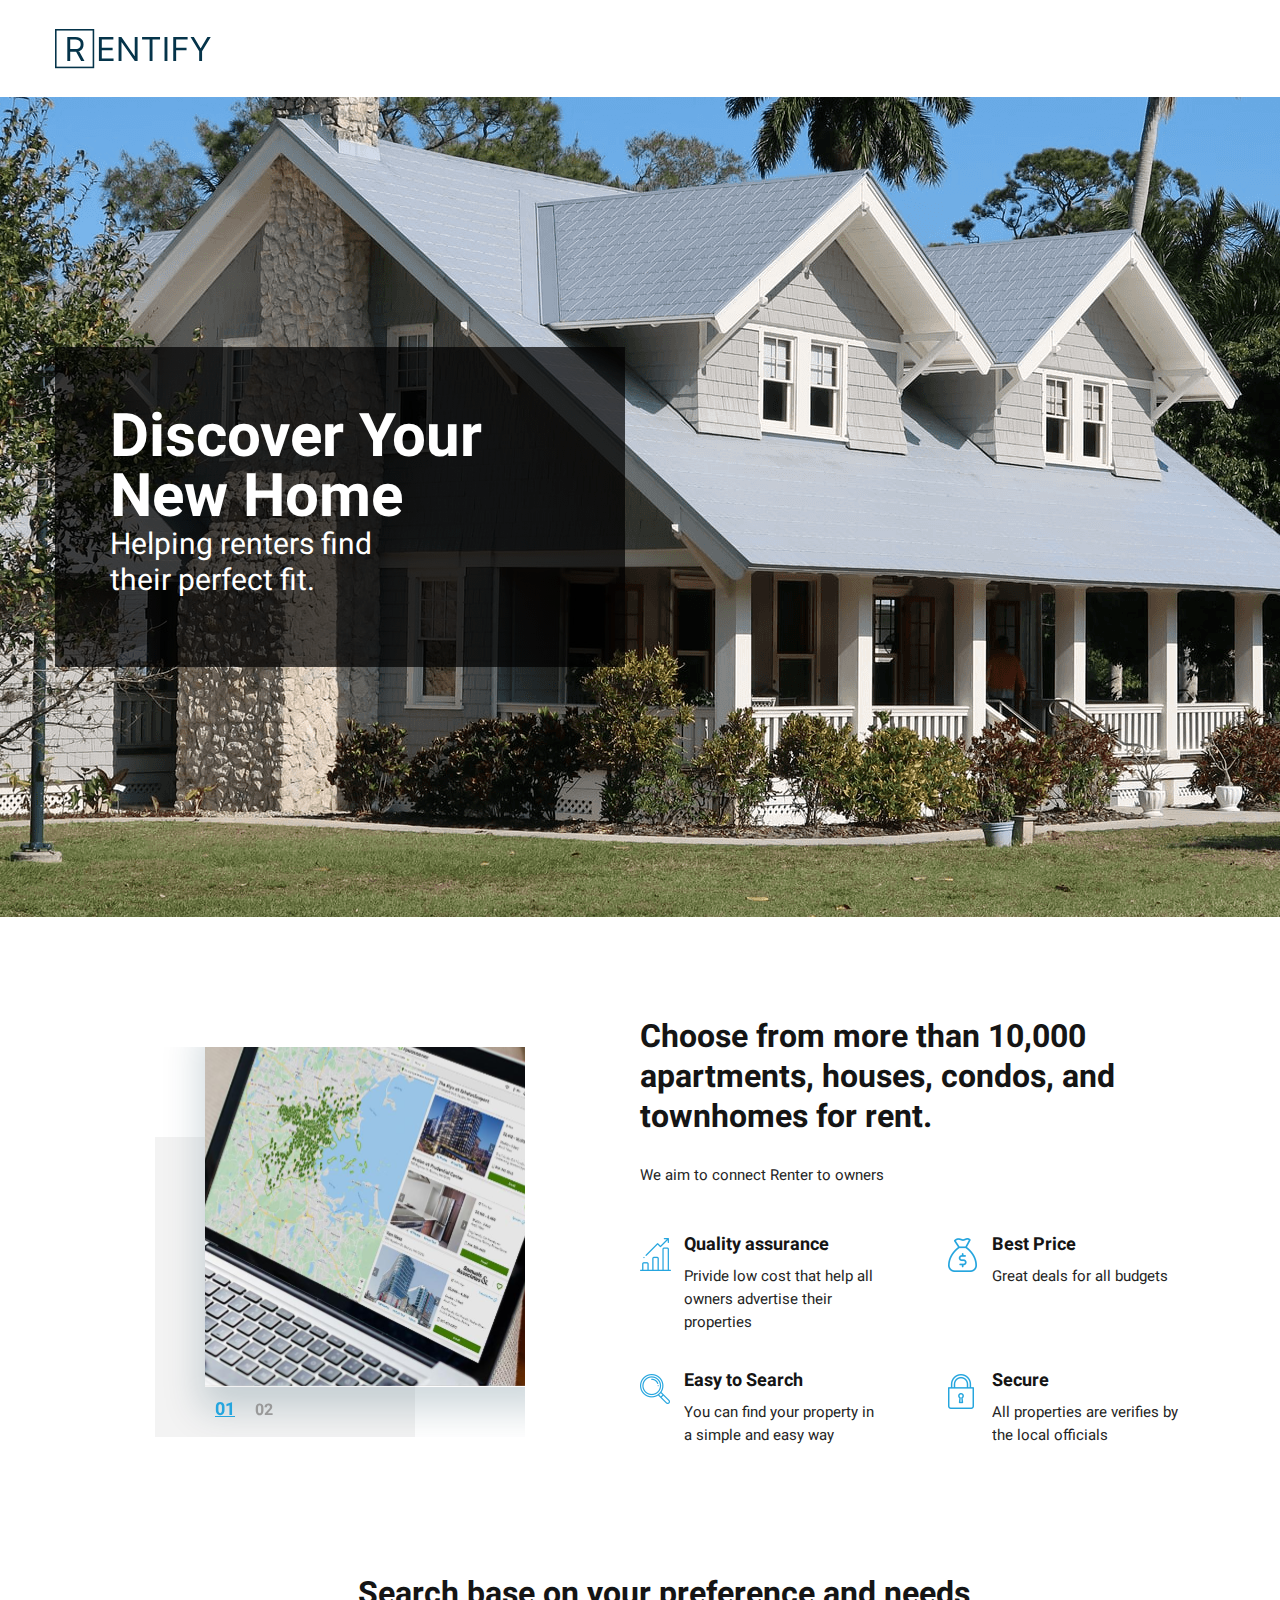
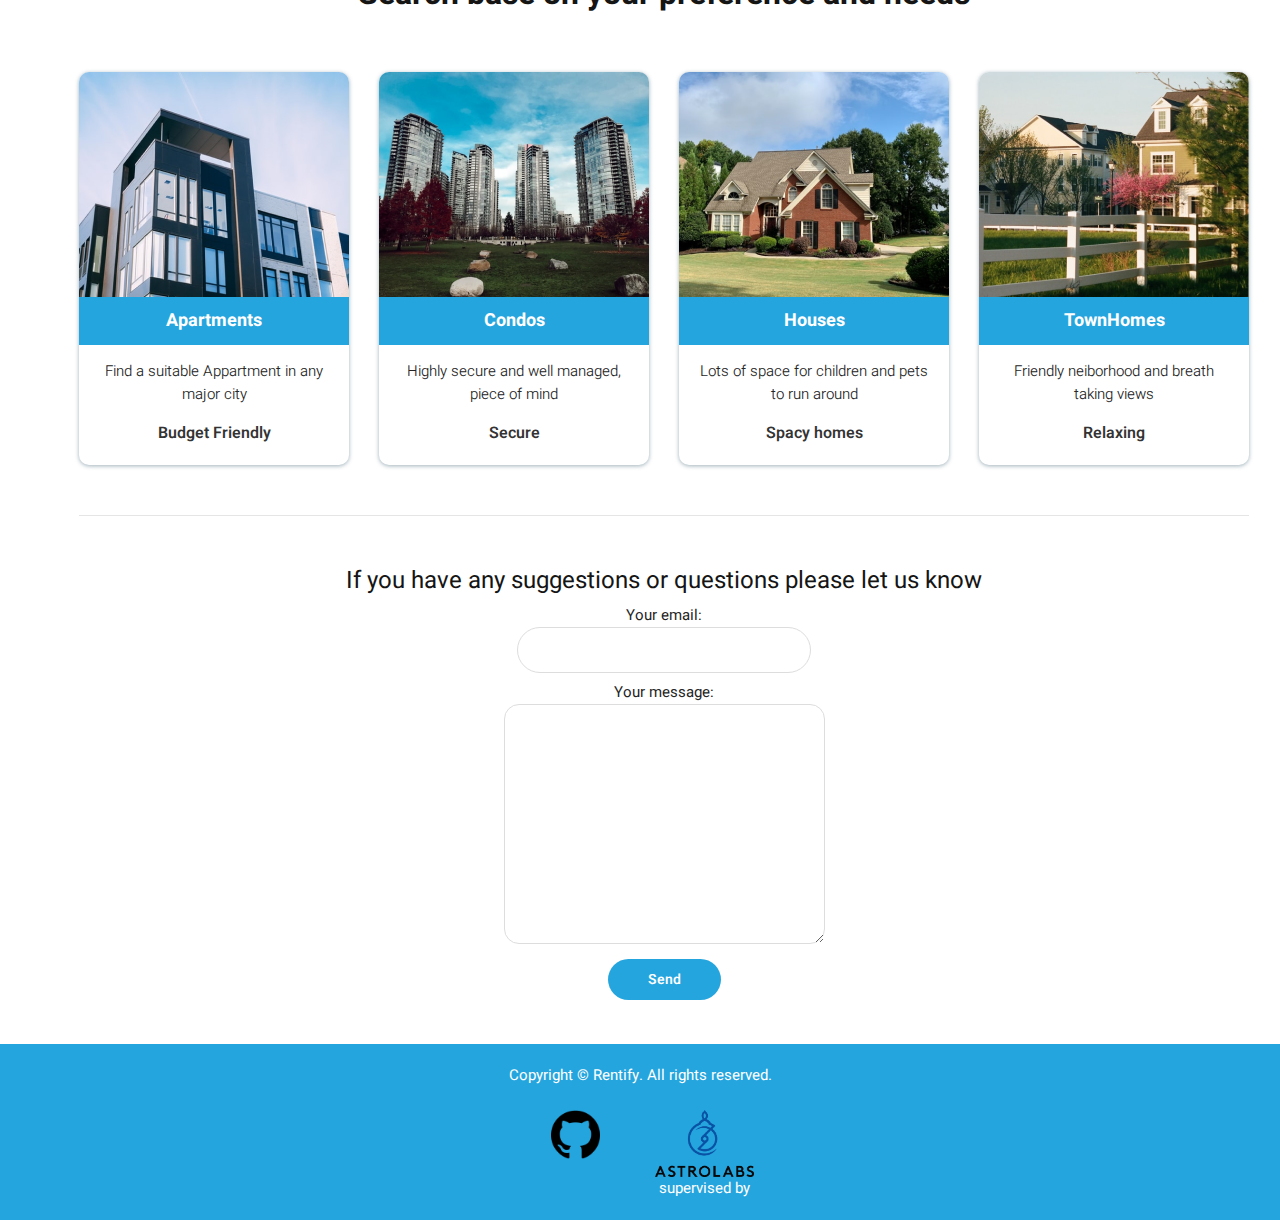
<file: Landing Page/index.html>
<!doctype html>
<html class="no-js" lang="en">

<head>
    <meta charset="utf-8">
    <meta http-equiv="x-ua-compatible" content="ie=edge">
    <title>Rentify</title>
    <meta name="description" content="">
    <meta name="viewport" content="width=device-width, initial-scale=1">
    <!-- Favicon -->
    <link rel="shortcut icon" type="image/x-icon" href="assets/images/favicon.svg">

    <!-- CSS
	============================================ -->

    <!-- Plugins CSS -->
    <link rel="stylesheet" href="assets/css/plugins.css">
    <!-- Main Style CSS -->
    <link rel="stylesheet" href="assets/scss/style.css">

</head>

<body>


    <!-- Header Section Start -->
    <header class="header-wrapper section">
        <div class="header-section section">
            <div class="container">
                <div class="row align-items-center">

                    <div class="col-lg-2 col-6">
                        <div class="header-logo">
                            <a href="index.html"><img src="assets/images/logo.svg" alt=""></a>
                        </div>
                    </div>

                    <div class="col-lg-10 col-6">
                        <div class="header-mid_right-bar">
                            <nav class="main-menu d-lg-block d-none">
                                <ul>
                                    <li class="has-dropdown">
                                        <a href="index.html"></a>
                                    </li>

                                </ul>

                            </nav>
                            <!--
                        <div id="search-overlay-trigger" class="search-icon">
                            <a href="javascript:void(0)"><i class="fa fa-search"></i></a>
                        </div>
                         -->
                        </div>
                    </div>

                    <!-- Mobile Menu -->
                    <div class="mobile-menu order-12 d-block d-lg-none col"></div>

                </div>
            </div>
        </div>
        <!-- Header Section End -->
    </header>


    <!--  search overlay -->
    <div class="search-overlay" id="search-overlay">

        <div class="search-overlay__header">
            <div class="container-fluid">
                <div class="row align-items-center">
                    <div class="col-md-6 ml-auto col-4">
                        <!-- search content -->
                        <div class="search-content text-right">
                            <span class="mobile-navigation-close-icon" id="search-close-trigger"></span>
                        </div>
                    </div>
                </div>
            </div>
        </div>
        <div class="search-overlay__inner">
            <div class="search-overlay__body">
                <div class="search-overlay__form">
                    <form action="#">
                        <input type="text" placeholder="Search">
                    </form>
                </div>
            </div>
        </div>
    </div>
    <!-- End of search overlay -->

    <!-- Hero Section Start -->
    <div class="hero-section section">

        <div class="hero-slider hero-slider-one">
            <div class="hero-slide-item" style="background-image: url(assets/images/index/banner.png)">
                <div class="container">
                    <div class="row">
                        <div class="col-lg-6 col-md-8">

                            <div class="hero-content ">
                                <h1>Discover Your New Home</h1>
                                <div class="hero-price">
                                    <h2 class="text-white">Helping renters find<br> their perfect fit.
                                    </h2>
                                </div>
                            </div>

                        </div>
                    </div>
                </div>
            </div>
        </div>

    </div>
    <!-- Hero Section End -->

    <!-- About Section Start -->
    <div class="about-section section pt-65 pb-75 pt-md-55 pb-md-55 pt-sm-45 pb-sm-45 pt-xs-25 pb-xs-25">
        <div class="container">
            <div class="row align-items-center fix">

                <div class="col-lg-4 col-md-5 col-12 offset-lg-1 mb-15 mt-35">
                    <div class="about-properties-area">
                        <div class="about-slider_bg"></div>
                        <div class="about-properties-slider">
                            <div class="about-properties-item">
                                <div class="image"><img src="assets/images/index/laptop.svg" alt=""></div>
                            </div>

                            <div class="about-properties-item">
                                <div class="image"><img src="assets/images/index/phone.svg" alt=""></div>
                            </div>

                        </div>
                    </div>
                </div>

                <div class="about-content col-lg-6 col-md-7 col-12 ml-auto mt-35 pl-lg-0">
                    <h2>Choose from more than 10,000 apartments, houses, condos, and townhomes for rent.</h2>
                    <p>We aim to connect Renter to owners</p>

                    <div class="row row-25">



                        <div class="about-feature col-md-6 col-sm-6 col-12 mb-35">
                            <div class="icon"><img src="assets/images/icons/feature-2.png" alt=""></div>
                            <div class="content">
                                <h4>Quality assurance</h4>
                                <p>Privide low cost that help all owners advertise their properties</p>
                            </div>
                        </div>

                        <div class="about-feature col-md-6 col-sm-6 col-12 mb-35">
                            <div class="icon"><img src="assets/images/icons/feature-1.png" alt=""></div>
                            <div class="content">
                                <h4>Best Price</h4>
                                <p>Great deals for all budgets</p>
                            </div>
                        </div>

                        <div class="about-feature col-md-6 col-sm-6 col-12 mb-35">
                            <div class="icon"><img src="assets/images/icons/feature-3.png" alt=""></div>
                            <div class="content">
                                <h4>Easy to Search</h4>
                                <p>You can find your property in a simple and easy way</p>
                            </div>
                        </div>

                        <div class="about-feature col-md-6 col-sm-6 col-12 mb-35">
                            <div class="icon"><img src="assets/images/icons/feature-4.png" alt=""></div>
                            <div class="content">
                                <h4>Secure</h4>
                                <p>All properties are verifies by the local officials</p>
                            </div>
                        </div>

                    </div>

                </div>


            </div>
        </div>
    </div>
    <!-- About Section End -->

    <!-- Featured Properites Start -->
    <div class="featured-properites-section section m-4">
        <div class="container">

            <div class="row">
                <div class="section-title text-center col mb-30 mb-md-20 mb-xs-20 mb-sm-20">
                    <h2>Search base on your preference and needs</h2>
                </div>
            </div>

            <div class="row">

                <div class="col-lg-3 col-md-6 col-12">
                    <!-- single-property Start -->
                    <div class="single-property mt-30">
                        <div class="property-img">
                            <a href="properties-details.html">
                                <img src="assets/images/index/apartment.png" alt="">
                            </a>
                        </div>
                        <div class="property-desc">
                            <h4><a href="properties-details.html">Apartments</a></h4>
                            <p>
                                <span class="location">Find a suitable Appartment in any major city</span>
                            </p>
                            <div class="price-box">
                                <p>Budget Friendly</p>
                            </div>
                        </div>
                    </div>
                    <!-- single-property End -->
                </div>

                <div class="col-lg-3 col-md-6 col-12">
                    <!-- single-property Start -->
                    <div class="single-property mt-30">
                        <div class="property-img">
                            <a href="properties-details.html">
                                <img src="assets/images/index/condo.png" alt="">
                            </a>
                        </div>
                        <div class="property-desc">
                            <h4><a href="properties-details.html">Condos</a></h4>
                            <p>
                                <span class="location">Highly secure and well managed, piece of mind</span>
                            </p>
                            <div class="price-box">
                                <p>Secure</p>
                            </div>
                        </div>
                    </div>
                    <!-- single-property End -->
                </div>

                <div class="col-lg-3 col-md-6 col-12">
                    <!-- single-property Start -->
                    <div class="single-property mt-30">
                        <div class="property-img">
                            <a href="properties-details.html">
                                <img src="assets/images/index/house.png" alt="">
                            </a>
                        </div>
                        <div class="property-desc">
                            <h4><a href="properties-details.html">Houses</a></h4>
                            <p>
                                <span class="location">Lots of space for children and pets to run around</span>
                            </p>
                            <div class="price-box">
                                <p>Spacy homes</p>
                            </div>
                        </div>
                    </div>
                    <!-- single-property End -->
                </div>

                <div class="col-lg-3 col-md-6 col-12">
                    <!-- single-property Start -->
                    <div class="single-property mt-30">
                        <div class="property-img">
                            <a href="properties-details.html">
                                <img src="assets/images/index/hometown.png" alt="">
                            </a>
                        </div>
                        <div class="property-desc">
                            <h4><a href="properties-details.html">TownHomes</a></h4>
                            <p>
                                <span class="location">Friendly neiborhood and breath taking views</span>
                            </p>
                            <div class="price-box">
                                <p>Relaxing</p>
                            </div>
                        </div>
                    </div>
                    <!-- single-property End -->
                </div>
            </div>
            <!-- Form -->
            <div class="property-desc mt-50">
                <hr>
                <h3 class="mt-50"> If you have any suggestions or questions please let us know</h3>
                <form action="https://formspree.io/f/xayvpqoz" method="POST">
                    <label>
              Your email:
              <input type="email" name="email">
            </label>
                    <br>
                    <label>
              Your message:
              <textarea name="message"></textarea>
            </label>
                    <!-- your other form fields go here -->
                    <br>
                    <button class="btn send-btn btn-circle" type="submit">Send</button>
                </form>
            </div>
            <!--  END Form -->
        </div>
    </div>
    <!-- Featured Properites End -->






    <!-- Footer Section Start -->
    <footer class="footer-section section ">


        <div class="footer-bottom">
            <div class="container">
                <div class="row">
                    <div class="col-lg-12">
                        <p>Copyright &copy; Rentify. All rights reserved.</a>
                        </p>
                    </div>
                </div>
                <br>
                <div class="row" style="width:22%; margin: 0 auto">
                    <div class="col-lg-6">
                        <a href="https://github.com/Mshari-Aljuhani/Estate_Rental" target="_blank">
                            <img src="assets/images/index/github.png" alt="" width="50%" height="auto">
                        </a>
                    </div>
                    <div class="col-lg-6">
                        <img src="assets/images/index/astrolabs.png" alt="astrolab" width="100%" height="auto">
                        <p>supervised by</p>
                    </div>
                </div>
            </div>
        </div>

    </footer>
    <!-- Footer Section End -->


    <!-- JS
============================================ -->

    <!-- Plugins JS -->
    <script src="assets/js/plugins.js"></script>
    <!-- Main JS -->
    <script src="assets/js/main.js"></script>


</body>

<script>
    var form = document.getElementById("my-form");

    async function handleSubmit(event) {
        event.preventDefault();
        var status = document.getElementById("my-form-status");
        var data = new FormData(event.target);
        fetch(event.target.action, {
            method: form.method,
            body: data,
            headers: {
                'Accept': 'application/json'
            }
        }).then(response => {
            if (response.ok) {
                status.innerHTML = "Thanks for your submission!";
                form.reset()
            } else {
                response.json().then(data => {
                    if (Object.hasOwn(data, 'errors')) {
                        status.innerHTML = data["errors"].map(error => error["message"]).join(", ")
                    } else {
                        status.innerHTML = "Oops! There was a problem submitting your form"
                    }
                })
            }
        }).catch(error => {
            status.innerHTML = "Oops! There was a problem submitting your form"
        });
    }
    form.addEventListener("submit", handleSubmit)
</script>

</html>
</file>
